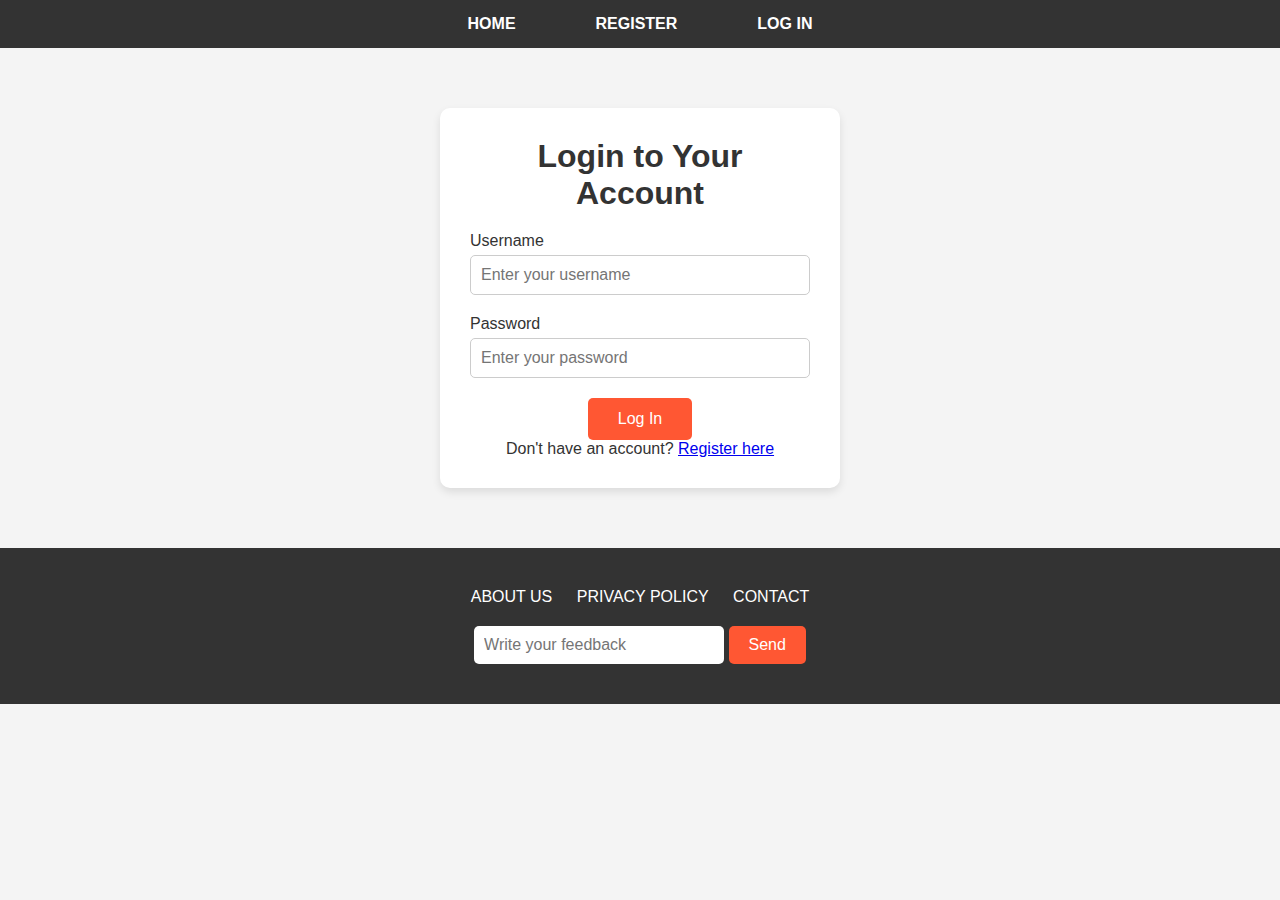
<file: zuheir/login.html>
<!DOCTYPE html>
<html lang="en">
<head>
    <meta charset="UTF-8">
    <meta name="viewport" content="width=device-width, initial-scale=1.0">
    <title>Login - [Gym Name]</title>
    <link rel="stylesheet" href="style.css">
</head>
<body>
    <header>
        <nav>
            <ul>
                <li><a href="main.html">HOME</a></li>
                <li><a href="register.html">REGISTER</a></li>
                <li><a href="login.html">LOG IN</a></li>
            </ul>
        </nav>
    </header>


    <section id="login" class="login">
        <div class="login-container">
            <h2>Login to Your Account</h2>
            <form action="#" method="POST" class="login-form"  onsubmit="window.location.href='main.html'; return false;">
                <div class="form-group">
                    <label for="username">Username</label>
                    <input type="text" id="username" name="username"  placeholder="Enter your username" required>
                </div>
                <div class="form-group">
                    <label for="password">Password</label>
                    <input type="password" id="password" name="password" required placeholder="Enter your password">
                </div>
                <button type="submit" class="btn">Log In</button>
                <p>Don't have an account? <a href="register.html">Register here</a></p>
            </form>
        </div>
    </section>

    
    <footer>
        <div class="footer-links">
            <ul>
                <li><a href="#about">ABOUT US</a></li>
                <li><a href="#privacy">PRIVACY POLICY</a></li>
                <li><a href="#contact">CONTACT</a></li>
            </ul>
        </div>
        
        <div class="newsletter">
            <form action="#">
                <input type="email" placeholder="Write your feedback" required>
                <button type="submit">Send</button>
            </form>
        </div>
    </footer>

    <style>
        
        .login {
            background-color: #f4f4f4;
            padding: 60px 0;
            text-align: center;
        }
        .login-container {
            background-color: white;
            max-width: 400px;
            margin: 0 auto;
            padding: 30px;
            border-radius: 10px;
            box-shadow: 0 4px 8px rgba(0, 0, 0, 0.1);
        }
        .login h2 {
            font-size: 32px;
            margin-bottom: 20px;
            color: #333;
        }
        .form-group {
            margin-bottom: 20px;
            text-align: left;
        }
        .form-group label {
            font-size: 16px;
            color: #333;
        }
        .form-group input {
            width: 100%;
            padding: 10px;
            font-size: 16px;
            border: 1px solid #ccc;
            border-radius: 5px;
            margin-top: 5px;
        }
        .btn {
            background-color: #ff5733;
            color: white;
            padding: 12px 30px;
            border: none;
            border-radius: 5px;
            cursor: pointer;
            font-size: 16px;
        }
        .btn:hover {
            background-color: #e04e2c;
        }
        footer {
            background-color: #333;
            color: white;
            padding: 40px 20px;
            text-align: center;
        }
        footer ul {
            list-style: none;
            padding: 0;
            margin: 0;
        }
        footer ul li {
            display: inline-block;
            margin: 0 10px;
        }
        footer ul li a {
            color: white;
            font-size: 16px;
            text-decoration: none;
        }
        footer ul li a:hover {
            color: #ff5733;
        }
        .newsletter form {
            margin-top: 20px;
        }
        .newsletter input[type="email"] {
            padding: 10px;
            font-size: 16px;
            width: 250px;
            border: none;
            border-radius: 5px;
        }
        .newsletter button {
            background-color: #ff5733;
            color: white;
            font-size: 16px;
            padding: 10px 20px;
            border: none;
            border-radius: 5px;
        }
        .newsletter button:hover {
            background-color: #e04e2c;
        }
    </style>
</body>
</html>
</file>
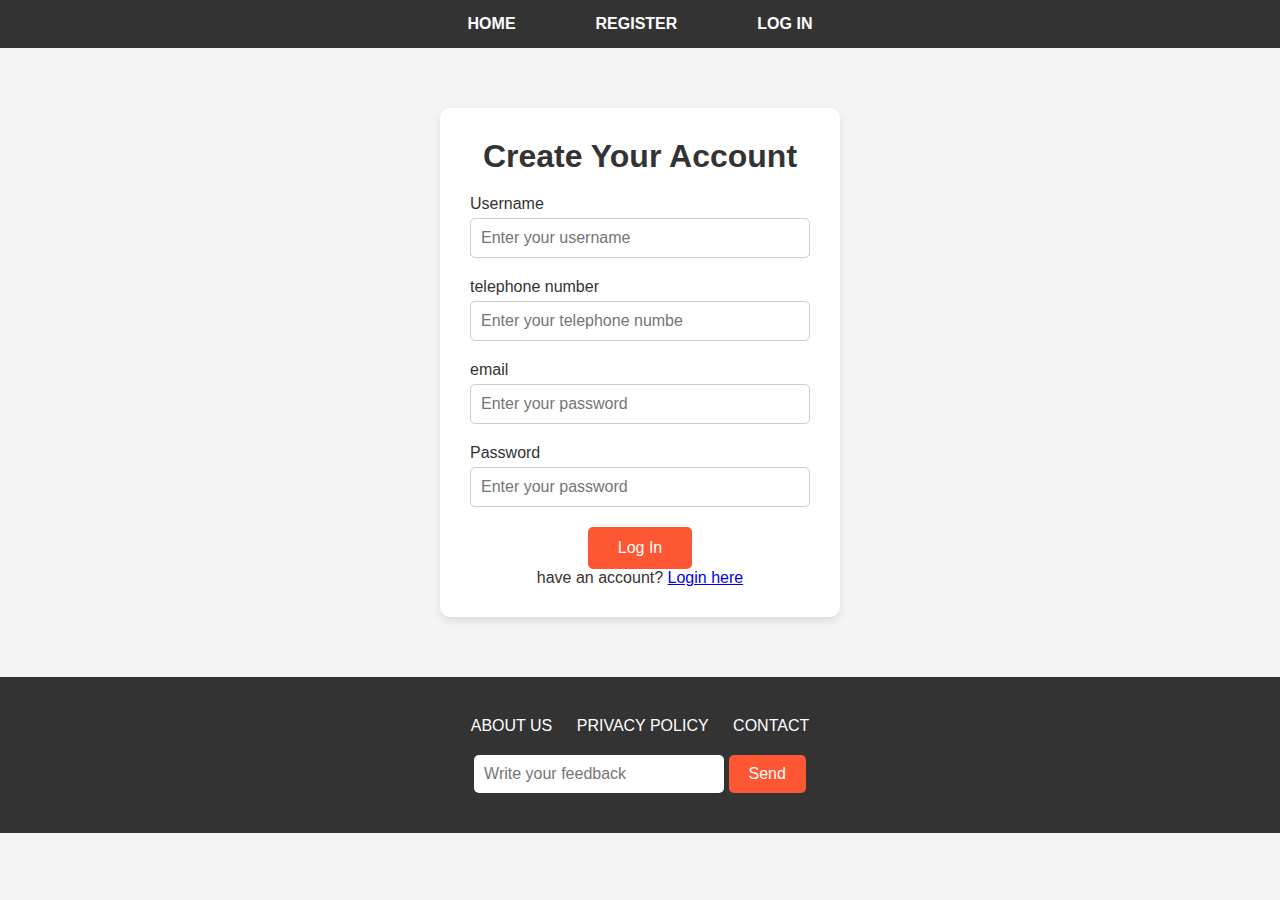
<file: zuheir/register.html>
<!DOCTYPE html>
<html lang="en">

<head>
    <meta charset="UTF-8">
    <meta name="viewport" content="width=device-width, initial-scale=1.0">
    <title>REGISTER - [Gym Name]</title>
    <link rel="stylesheet" href="style.css">
</head>

<body>
    <header>
        <nav>
            <ul>
                <li><a href="main.html">HOME</a></li>
                <li><a href="register.html">REGISTER</a></li>
                <li><a href="login.html">LOG IN</a></li>
            </ul>
        </nav>
    </header>

    
    <section id="login" class="login">
        <div class="login-container">
            <h2>Create Your Account</h2>
            <form action="#" method="POST" class="login-form"
                onsubmit="window.location.href='main.html'; return false;">
                <div class="form-group">
                    <label for="username">Username</label>
                    <input type="text" id="username" name="username" placeholder="Enter your username" required>
                </div>
                <div class="form-group">
                    <label for="telephone">telephone number</label>
                    <input type="int" id="tel-num" name="telephone numbe" placeholder="Enter your telephone numbe"
                        required>
                </div>
                <div class="form-group">
                    <label for="email">email</label>
                    <input type="password" id="password" name="password" required placeholder="Enter your password">
                </div>
                <div class="form-group">
                    <label for="password">Password</label>
                    <input type="password" id="password" name="password" required placeholder="Enter your password">
                </div>

                <button type="submit" class="btn">Log In</button>
                <p>have an account? <a href="login.html">Login here</a></p>
            </form>
        </div>
    </section>

    <!-- Footer Section -->
    <footer>
        <div class="footer-links">
            <ul>
                <li><a href="#about">ABOUT US</a></li>
                <li><a href="#privacy">PRIVACY POLICY</a></li>
                <li><a href="#contact">CONTACT</a></li>
            </ul>
        </div>
        <!-- Newsletter Subscription -->
        <div class="newsletter">
            <form action="#">
                <input type="email" placeholder="Write your feedback" required>
                <button type="submit">Send</button>
            </form>
        </div>
    </footer>

    <style>
        /* Login Page Styles */
        .login {
            background-color: #f4f4f4;
            padding: 60px 0;
            text-align: center;
        }

        .login-container {
            background-color: white;
            max-width: 400px;
            margin: 0 auto;
            padding: 30px;
            border-radius: 10px;
            box-shadow: 0 4px 8px rgba(0, 0, 0, 0.1);
        }

        .login h2 {
            font-size: 32px;
            margin-bottom: 20px;
            color: #333;
        }

        .form-group {
            margin-bottom: 20px;
            text-align: left;
        }

        .form-group label {
            font-size: 16px;
            color: #333;
        }

        .form-group input {
            width: 100%;
            padding: 10px;
            font-size: 16px;
            border: 1px solid #ccc;
            border-radius: 5px;
            margin-top: 5px;
        }

        .btn {
            background-color: #ff5733;
            color: white;
            padding: 12px 30px;
            border: none;
            border-radius: 5px;
            cursor: pointer;
            font-size: 16px;
        }

        .btn:hover {
            background-color: #e04e2c;
        }

        footer {
            background-color: #333;
            color: white;
            padding: 40px 20px;
            text-align: center;
        }

        footer ul {
            list-style: none;
            padding: 0;
            margin: 0;
        }

        footer ul li {
            display: inline-block;
            margin: 0 10px;
        }

        footer ul li a {
            color: white;
            font-size: 16px;
            text-decoration: none;
        }

        footer ul li a:hover {
            color: #ff5733;
        }

        .newsletter form {
            margin-top: 20px;
        }

        .newsletter input[type="email"] {
            padding: 10px;
            font-size: 16px;
            width: 250px;
            border: none;
            border-radius: 5px;
        }

        .newsletter button {
            background-color: #ff5733;
            color: white;
            font-size: 16px;
            padding: 10px 20px;
            border: none;
            border-radius: 5px;
        }

        .newsletter button:hover {
            background-color: #e04e2c;
        }
    </style>
</body>

</html>
</file>
<file: zuheir/style.css>
* {
    margin: 0;
    padding: 0;
    box-sizing: border-box;
}

body {
    font-family: Arial, sans-serif;
    background-color: #f4f4f4;
    color: #333;
}

nav {
    background-color: #333;
    color: #fff;
    padding: 15px 0;
    position: sticky;
    top: 0;
    z-index: 100;
}

nav ul {
    list-style-type: none;
    display: flex;
    justify-content: center;
    align-items: center;
}

nav ul li {
    margin: 0 20px;
}

nav ul li a {
    text-decoration: none;
    color: #fff;
    font-size: 16px;
    font-weight: bold;
    text-transform: uppercase;
    padding: 10px 20px;
    border-radius: 5px;
    transition: background-color 0.3s ease;
}

nav ul li a:hover {
    background-color: #ff5733;
    color: white;
}

nav ul li a.active {
    background-color: #ff5733;
    color: white;
}

@media screen and (max-width: 768px) {
    nav ul {
        flex-direction: column;
        justify-content: flex-start;
        align-items: flex-start;
        padding-left: 0;
    }

    nav ul li {
        margin: 10px 0;
    }

    nav ul li a {
        padding: 12px 20px;
        font-size: 18px;
    }
}

.hamburger-menu {
    display: none;
    font-size: 30px;
    cursor: pointer;
    color: white;
}

@media screen and (max-width: 768px) {
    .hamburger-menu {
        display: block;
        position: absolute;
        right: 20px;
        top: 20px;
    }
}

.mobile-nav {
    display: none;
    flex-direction: column;
    background-color: #333;
    width: 100%;
    position: absolute;
    top: 60px;
    left: 0;
    padding-top: 10px;
}

.mobile-nav.active {
    display: flex;
}

.mobile-nav ul {
    list-style-type: none;
    padding: 0;
}

mobile-nav ul li {
    padding: 10px;
    text-align: center;
}

.mobile-nav ul li a {
    color: white;
    text-decoration: none;
    font-size: 18px;
    padding: 10px 20px;
    display: block;
    transition: background-color 0.3s ease;
}

.mobile-nav ul li a:hover {
    background-color: #ff5733;
}

.close-btn {
    font-size: 30px;
    color: white;
    position: absolute;
    top: 20px;
    right: 20px;
    cursor: pointer;
}
</file>
